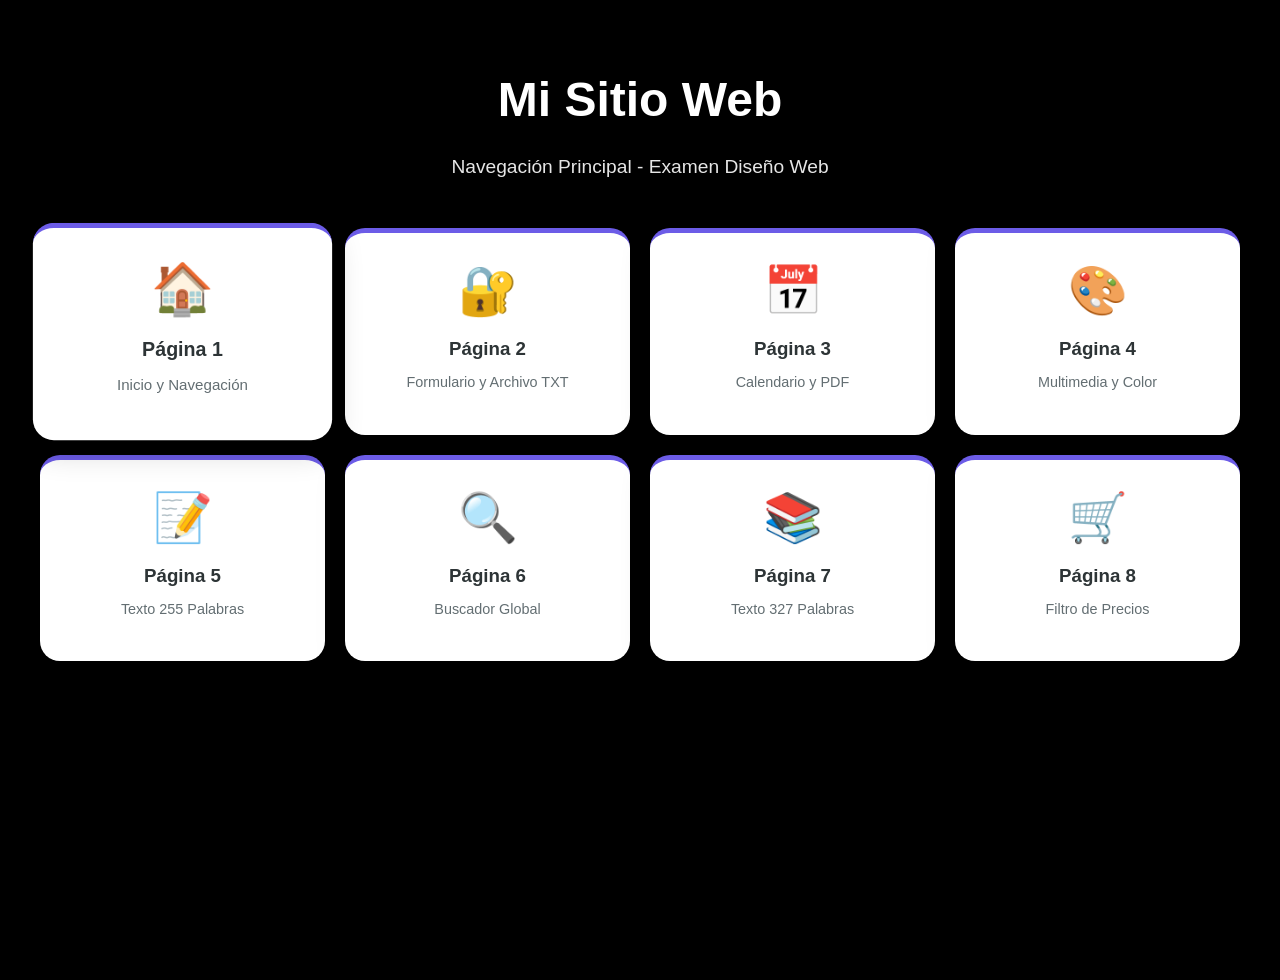
<file: index.html>
<!DOCTYPE html>
<html lang="es">
<head>
    <meta charset="UTF-8">
    <meta name="viewport" content="width=device-width, initial-scale=1.0">
    <title>Página 1 - Inicio</title>
    
    <link rel="stylesheet" href="estilos.css">
</head>
<body class="page1-body">
    <h1 class="page1-h1">Mi Sitio Web</h1>
    <p class="page1-subtitle">Navegación Principal - Examen Diseño Web</p>
    
    <div class="page1-nav-grid">
        <a href="index.html" class="page1-nav-card active">
            <div class="page1-icon">🏠</div>
            <h3>Página 1</h3>
            <p>Inicio y Navegación</p>
        </a>
        
        <a href="pagina2.html" class="page1-nav-card">
            <div class="page1-icon">🔐</div>
            <h3>Página 2</h3>
            <p>Formulario y Archivo TXT</p>
        </a>
        
        <a href="pagina3.html" class="page1-nav-card">
            <div class="page1-icon">📅</div>
            <h3>Página 3</h3>
            <p>Calendario y PDF</p>
        </a>
        
        <a href="pagina4.html" class="page1-nav-card">
            <div class="page1-icon">🎨</div>
            <h3>Página 4</h3>
            <p>Multimedia y Color</p>
        </a>
        
        <a href="pagina5.html" class="page1-nav-card">
            <div class="page1-icon">📝</div>
            <h3>Página 5</h3>
            <p>Texto 255 Palabras</p>
        </a>
        
        <a href="pagina6.html" class="page1-nav-card">
            <div class="page1-icon">🔍</div>
            <h3>Página 6</h3>
            <p>Buscador Global</p>
        </a>
        
        <a href="pagina7.html" class="page1-nav-card">
            <div class="page1-icon">📚</div>
            <h3>Página 7</h3>
            <p>Texto 327 Palabras</p>
        </a>
        
        <a href="pagina8.html" class="page1-nav-card">
            <div class="page1-icon">🛒</div>
            <h3>Página 8</h3>
            <p>Filtro de Precios</p>
        </a>
    </div>
</body>
</html>
</file>
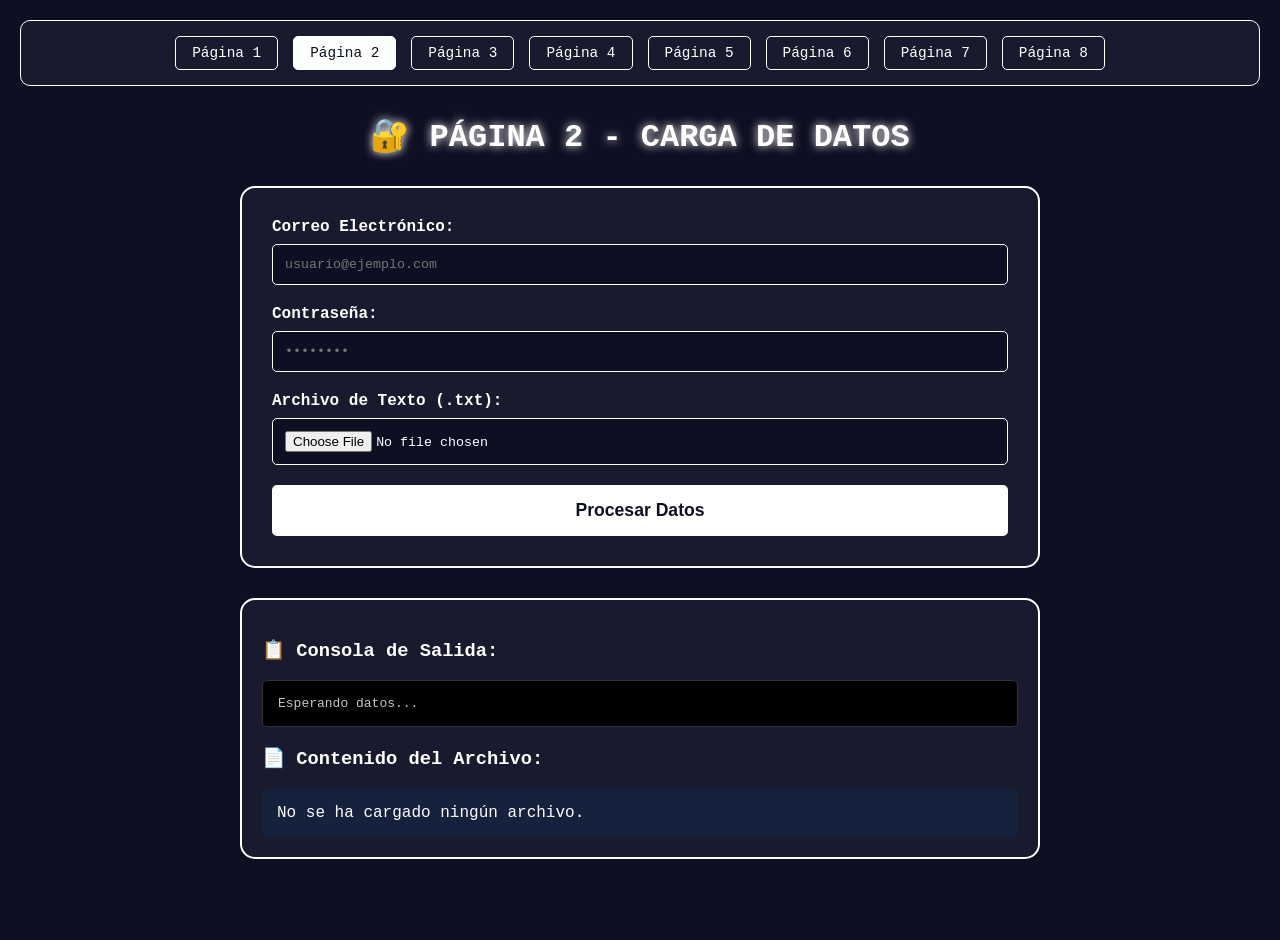
<file: pagina2.html>
<!DOCTYPE html>
<html lang="es">
<head>
    <meta charset="UTF-8">
    <meta name="viewport" content="width=device-width, initial-scale=1.0">
    <title>Página 2 - Formulario y TXT</title>

    <link rel="stylesheet" href="estilos.css">
</head>
<body class="page2-body">
    <nav class="page2-navbar">
        <a href="index.html">Página 1</a>
        <a href="pagina2.html" class="active">Página 2</a>
        <a href="pagina3.html">Página 3</a>
        <a href="pagina4.html">Página 4</a>
        <a href="pagina5.html">Página 5</a>
        <a href="pagina6.html">Página 6</a>
        <a href="pagina7.html">Página 7</a>
        <a href="pagina8.html">Página 8</a>
    </nav>
    
    <div class="page2-container">
        <h1 class="page2-h1">🔐 PÁGINA 2 - CARGA DE DATOS</h1>
        
        <div class="page2-form-section">
            <div class="page2-input-group">
                <label class="page2-label" for="email">Correo Electrónico:</label>
                <input type="email" id="email" class="page2-input" placeholder="usuario@ejemplo.com">
            </div>
            
            <div class="page2-input-group">
                <label class="page2-label" for="password">Contraseña:</label>
                <input type="password" id="password" class="page2-input" placeholder="••••••••">
            </div>
            
            <div class="page2-input-group">
                <label class="page2-label" for="txtFile">Archivo de Texto (.txt):</label>
                <input type="file" id="txtFile" class="page2-input" accept=".txt">
            </div>
            
            <button class="page2-button" onclick="procesarDatos()">Procesar Datos</button>
        </div>
        
        <div class="page2-output-section">
            <h3>📋 Consola de Salida:</h3>
            <div id="consoleOutput" class="page2-console-log">Esperando datos...</div>
            
            <h3 style="margin-top: 20px;">📄 Contenido del Archivo:</h3>
            <div id="fileContent" class="page2-file-content">No se ha cargado ningún archivo.</div>
        </div>
    </div>
    
    <script>
        function logToConsole(message, type = 'info') {
            const consoleDiv = document.getElementById('consoleOutput');
            const timestamp = new Date().toLocaleTimeString();
            const colorClass = type === 'error' ? 'page2-error' : (type === 'success' ? 'page2-success' : '');
            consoleDiv.innerHTML += `<div class="${colorClass}">[${timestamp}] ${message}</div>`;
            consoleDiv.scrollTop = consoleDiv.scrollHeight;
            
            // También log a la consola real del navegador
            console.log(`[${timestamp}] ${message}`);
        }
        
        function procesarDatos() {
            const email = document.getElementById('email').value;
            const password = document.getElementById('password').value;
            const fileInput = document.getElementById('txtFile');
            
            // Limpiar consola anterior
            document.getElementById('consoleOutput').innerHTML = '';
            
            // Validar email
            if (!email) {
                logToConsole('ERROR: Email no proporcionado', 'error');
                return;
            }
            logToConsole(`Email capturado: ${email}`, 'success');
            
            // Validar password
            if (!password) {
                logToConsole('ERROR: Contraseña no proporcionada', 'error');
                return;
            }
            logToConsole(`Contraseña capturada: ${'*'.repeat(password.length)} (longitud: ${password.length})`, 'success');
            
            // Procesar archivo
            if (fileInput.files.length === 0) {
                logToConsole('ERROR: No se seleccionó archivo TXT', 'error');
                return;
            }
            
            const file = fileInput.files[0];
            logToConsole(`Archivo seleccionado: ${file.name} (${(file.size/1024).toFixed(2)} KB)`, 'success');
            
            const reader = new FileReader();
            reader.onload = function(e) {
                const content = e.target.result;
                logToConsole('Archivo leído exitosamente', 'success');
                logToConsole(`Contenido (primeros 100 chars): ${content.substring(0, 100)}...`, 'info');
                
                // Mostrar en la página
                document.getElementById('fileContent').textContent = content;
            };
            
            reader.onerror = function() {
                logToConsole('ERROR al leer el archivo', 'error');
            };
            
            reader.readAsText(file);
        }
    </script>
</body>
</html>
</file>
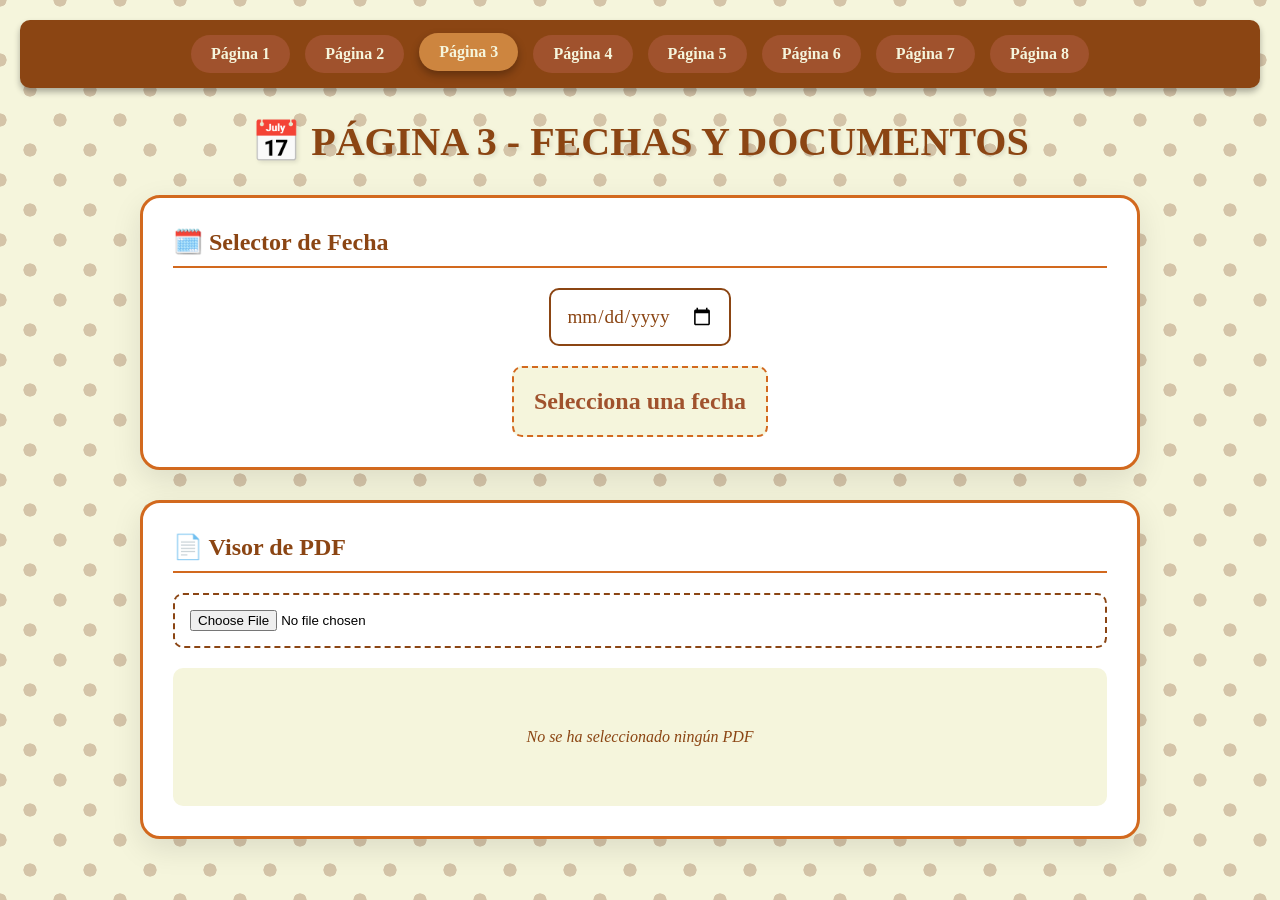
<file: pagina3.html>
<!DOCTYPE html>
<html lang="es">
<head>
    <meta charset="UTF-8">
    <meta name="viewport" content="width=device-width, initial-scale=1.0">
    <title>Página 3 - Calendario y PDF</title>
    <style>
        * {
            margin: 0;
            padding: 0;
            box-sizing: border-box;
        }
        
        body {
            font-family: 'Georgia', serif;
            background: #f5f5dc;
            background-image: 
                radial-gradient(#d4c4a8 15%, transparent 16%),
                radial-gradient(#d4c4a8 15%, transparent 16%);
            background-size: 60px 60px;
            background-position: 0 0, 30px 30px;
            min-height: 100vh;
            padding: 20px;
        }
        
        .navbar {
            background: #8b4513;
            padding: 15px;
            border-radius: 10px;
            margin-bottom: 30px;
            display: flex;
            justify-content: center;
            gap: 15px;
            flex-wrap: wrap;
            box-shadow: 0 4px 6px rgba(0,0,0,0.3);
        }
        
        .navbar a {
            color: #f5f5dc;
            text-decoration: none;
            padding: 10px 20px;
            background: #a0522d;
            border-radius: 25px;
            transition: all 0.3s;
            font-weight: bold;
        }
        
        .navbar a:hover, .navbar a.active {
            background: #cd853f;
            transform: translateY(-2px);
            box-shadow: 0 4px 8px rgba(0,0,0,0.3);
        }
        
        .container {
            max-width: 1000px;
            margin: 0 auto;
        }
        
        h1 {
            text-align: center;
            color: #8b4513;
            font-size: 2.5em;
            margin-bottom: 30px;
            text-shadow: 2px 2px 4px rgba(0,0,0,0.1);
        }
        
        .card {
            background: white;
            border-radius: 20px;
            padding: 30px;
            margin-bottom: 30px;
            box-shadow: 0 10px 30px rgba(0,0,0,0.1);
            border: 3px solid #d2691e;
        }
        
        .card h2 {
            color: #8b4513;
            margin-bottom: 20px;
            border-bottom: 2px solid #d2691e;
            padding-bottom: 10px;
        }
        
        .date-section {
            display: flex;
            flex-direction: column;
            align-items: center;
            gap: 20px;
        }
        
        input[type="date"] {
            padding: 15px;
            font-size: 1.2em;
            border: 2px solid #8b4513;
            border-radius: 10px;
            color: #8b4513;
            font-family: inherit;
        }
        
        .date-display {
            font-size: 1.5em;
            color: #a0522d;
            font-weight: bold;
            padding: 20px;
            background: #f5f5dc;
            border-radius: 10px;
            border: 2px dashed #d2691e;
        }
        
        .pdf-section {
            text-align: center;
        }
        
        input[type="file"] {
            padding: 15px;
            border: 2px dashed #8b4513;
            border-radius: 10px;
            width: 100%;
            margin-bottom: 20px;
        }
        
        .pdf-viewer {
            width: 100%;
            height: 600px;
            border: 3px solid #8b4513;
            border-radius: 10px;
            display: none;
        }
        
        .pdf-viewer.active {
            display: block;
        }
        
        .no-pdf {
            padding: 60px;
            background: #f5f5dc;
            border-radius: 10px;
            color: #8b4513;
            font-style: italic;
        }
        
        .btn {
            background: #8b4513;
            color: white;
            padding: 12px 30px;
            border: none;
            border-radius: 25px;
            cursor: pointer;
            font-size: 1em;
            transition: all 0.3s;
        }
        
        .btn:hover {
            background: #a0522d;
            transform: scale(1.05);
        }
    </style>
</head>
<body>
    <nav class="navbar">
        <a href="index.html">Página 1</a>
        <a href="pagina2.html">Página 2</a>
        <a href="pagina3.html" class="active">Página 3</a>
        <a href="pagina4.html">Página 4</a>
        <a href="pagina5.html">Página 5</a>
        <a href="pagina6.html">Página 6</a>
        <a href="pagina7.html">Página 7</a>
        <a href="pagina8.html">Página 8</a>
    </nav>
    
    <div class="container">
        <h1>📅 PÁGINA 3 - FECHAS Y DOCUMENTOS</h1>
        
        <div class="card">
            <h2>🗓️ Selector de Fecha</h2>
            <div class="date-section">
                <input type="date" id="fechaSelector" onchange="mostrarFecha()">
                <div id="fechaDisplay" class="date-display">Selecciona una fecha</div>
            </div>
        </div>
        
        <div class="card">
            <h2>📄 Visor de PDF</h2>
            <div class="pdf-section">
                <input type="file" id="pdfInput" accept=".pdf" onchange="cargarPDF()">
                <div id="noPdfMsg" class="no-pdf">No se ha seleccionado ningún PDF</div>
                <iframe id="pdfViewer" class="pdf-viewer"></iframe>
            </div>
        </div>
    </div>
    
    <script>
        function mostrarFecha() {
            const fecha = document.getElementById('fechaSelector').value;
            const display = document.getElementById('fechaDisplay');
            
            if (fecha) {
                const fechaObj = new Date(fecha);
                const opciones = { 
                    weekday: 'long', 
                    year: 'numeric', 
                    month: 'long', 
                    day: 'numeric' 
                };
                display.textContent = fechaObj.toLocaleDateString('es-ES', opciones);
                console.log('Fecha seleccionada:', fecha);
            } else {
                display.textContent = 'Selecciona una fecha';
            }
        }
        
        function cargarPDF() {
            const input = document.getElementById('pdfInput');
            const viewer = document.getElementById('pdfViewer');
            const noPdfMsg = document.getElementById('noPdfMsg');
            
            if (input.files && input.files[0]) {
                const file = input.files[0];
                const fileURL = URL.createObjectURL(file);
                
                viewer.src = fileURL;
                viewer.classList.add('active');
                noPdfMsg.style.display = 'none';
                
                console.log('PDF cargado:', file.name);
            } else {
                viewer.classList.remove('active');
                noPdfMsg.style.display = 'block';
            }
        }
    </script>
</body>
</html>
</file>
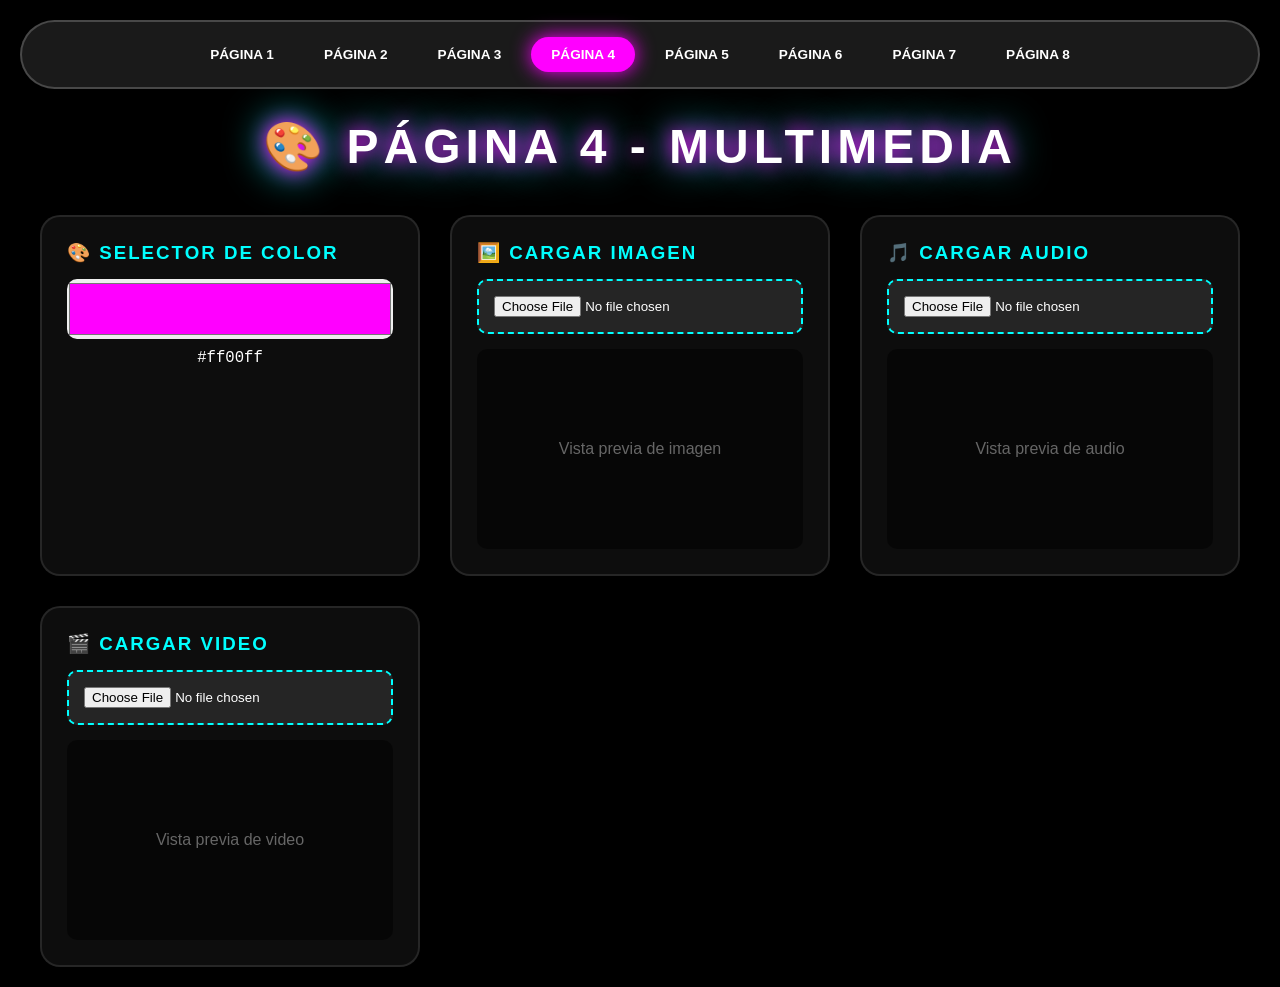
<file: pagina4.html>
<!DOCTYPE html>
<html lang="es">
<head>
    <meta charset="UTF-8">
    <meta name="viewport" content="width=device-width, initial-scale=1.0">
    <title>Página 4 - Multimedia</title>
    <style>
        * {
            margin: 0;
            padding: 0;
            box-sizing: border-box;
        }
        
        body {
            font-family: 'Arial Black', sans-serif;
            background: #000;
            min-height: 100vh;
            padding: 20px;
            transition: background 0.5s ease;
        }
        
        .navbar {
            background: rgba(255,255,255,0.1);
            backdrop-filter: blur(10px);
            padding: 15px;
            border-radius: 50px;
            margin-bottom: 30px;
            display: flex;
            justify-content: center;
            gap: 10px;
            flex-wrap: wrap;
            border: 2px solid rgba(255,255,255,0.2);
        }
        
        .navbar a {
            color: white;
            text-decoration: none;
            padding: 10px 20px;
            border-radius: 25px;
            transition: all 0.3s;
            font-weight: bold;
            text-transform: uppercase;
            font-size: 0.85em;
        }
        
        .navbar a:hover, .navbar a.active {
            background: #ff00ff;
            box-shadow: 0 0 20px #ff00ff;
        }
        
        .container {
            max-width: 1200px;
            margin: 0 auto;
        }
        
        h1 {
            text-align: center;
            color: white;
            font-size: 3em;
            margin-bottom: 40px;
            text-transform: uppercase;
            letter-spacing: 5px;
            text-shadow: 0 0 20px #ff00ff, 0 0 40px #00ffff;
            animation: glow 2s ease-in-out infinite alternate;
        }
        
        @keyframes glow {
            from { text-shadow: 0 0 20px #ff00ff, 0 0 40px #00ffff; }
            to { text-shadow: 0 0 30px #ff00ff, 0 0 60px #00ffff, 0 0 80px #ff00ff; }
        }
        
        .media-grid {
            display: grid;
            grid-template-columns: repeat(auto-fit, minmax(300px, 1fr));
            gap: 30px;
        }
        
        .media-card {
            background: rgba(255,255,255,0.05);
            border: 2px solid rgba(255,255,255,0.1);
            border-radius: 20px;
            padding: 25px;
            backdrop-filter: blur(10px);
        }
        
        .media-card h3 {
            color: #00ffff;
            margin-bottom: 15px;
            text-transform: uppercase;
            letter-spacing: 2px;
        }
        
        input[type="color"] {
            width: 100%;
            height: 60px;
            border: none;
            border-radius: 10px;
            cursor: pointer;
        }
        
        input[type="file"] {
            width: 100%;
            padding: 15px;
            background: rgba(255,255,255,0.1);
            border: 2px dashed #00ffff;
            border-radius: 10px;
            color: white;
            margin-bottom: 15px;
        }
        
        .preview-box {
            width: 100%;
            min-height: 200px;
            background: rgba(0,0,0,0.5);
            border-radius: 10px;
            display: flex;
            align-items: center;
            justify-content: center;
            color: #666;
            overflow: hidden;
        }
        
        .preview-box img, .preview-box video {
            max-width: 100%;
            max-height: 300px;
            border-radius: 10px;
        }
        
        .preview-box audio {
            width: 100%;
        }
        
        .color-info {
            color: white;
            text-align: center;
            margin-top: 10px;
            font-family: monospace;
            font-size: 1.2em;
        }
    </style>
</head>
<body id="body">
    <nav class="navbar">
        <a href="index.html">Página 1</a>
        <a href="pagina2.html">Página 2</a>
        <a href="pagina3.html">Página 3</a>
        <a href="pagina4.html" class="active">Página 4</a>
        <a href="pagina5.html">Página 5</a>
        <a href="pagina6.html">Página 6</a>
        <a href="pagina7.html">Página 7</a>
        <a href="pagina8.html">Página 8</a>
    </nav>
    
    <div class="container">
        <h1>🎨 PÁGINA 4 - MULTIMEDIA</h1>
        
        <div class="media-grid">
            <div class="media-card">
                <h3>🎨 Selector de Color</h3>
                <input type="color" id="colorPicker" value="#ff00ff" onchange="cambiarColor()">
                <div id="colorInfo" class="color-info">#ff00ff</div>
            </div>
            
            <div class="media-card">
                <h3>🖼️ Cargar Imagen</h3>
                <input type="file" id="imgInput" accept="image/*" onchange="cargarImagen()">
                <div id="imgPreview" class="preview-box">Vista previa de imagen</div>
            </div>
            
            <div class="media-card">
                <h3>🎵 Cargar Audio</h3>
                <input type="file" id="audioInput" accept="audio/*" onchange="cargarAudio()">
                <div id="audioPreview" class="preview-box">
                    <span>Vista previa de audio</span>
                </div>
            </div>
            
            <div class="media-card">
                <h3>🎬 Cargar Video</h3>
                <input type="file" id="videoInput" accept="video/*" onchange="cargarVideo()">
                <div id="videoPreview" class="preview-box">Vista previa de video</div>
            </div>
        </div>
    </div>
    
    <script>
        function cambiarColor() {
            const color = document.getElementById('colorPicker').value;
            document.getElementById('body').style.background = `linear-gradient(135deg, ${color}22, ${color}44)`;
            document.getElementById('colorInfo').textContent = color.toUpperCase();
            console.log('Color seleccionado:', color);
        }
        
        function cargarImagen() {
            const input = document.getElementById('imgInput');
            const preview = document.getElementById('imgPreview');
            
            if (input.files && input.files[0]) {
                const reader = new FileReader();
                reader.onload = function(e) {
                    preview.innerHTML = `<img src="${e.target.result}" alt="Imagen cargada">`;
                };
                reader.readAsDataURL(input.files[0]);
            }
        }
        
        function cargarAudio() {
            const input = document.getElementById('audioInput');
            const preview = document.getElementById('audioPreview');
            
            if (input.files && input.files[0]) {
                const url = URL.createObjectURL(input.files[0]);
                preview.innerHTML = `<audio controls src="${url}"></audio>`;
            }
        }
        
        function cargarVideo() {
            const input = document.getElementById('videoInput');
            const preview = document.getElementById('videoPreview');
            
            if (input.files && input.files[0]) {
                const url = URL.createObjectURL(input.files[0]);
                preview.innerHTML = `<video controls src="${url}"></video>`;
            }
        }
    </script>
</body>
</html>
</file>
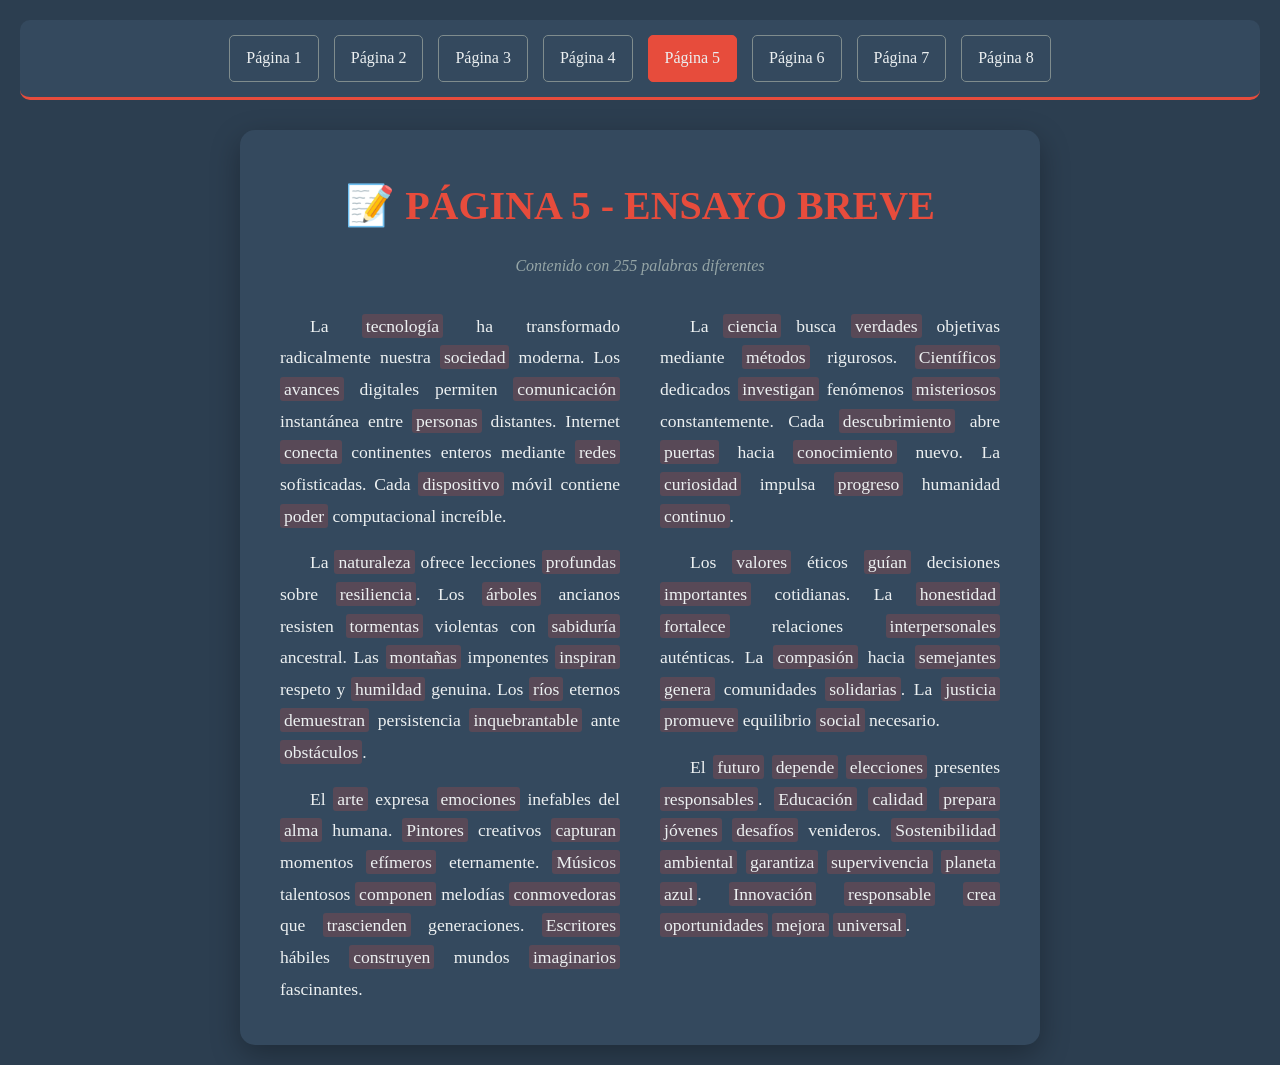
<file: pagina5.html>
<!DOCTYPE html>
<html lang="es">
<head>
    <meta charset="UTF-8">
    <meta name="viewport" content="width=device-width, initial-scale=1.0">
    <title>Página 5 - Texto 255 Palabras</title>
    <style>
        * {
            margin: 0;
            padding: 0;
            box-sizing: border-box;
        }
        
        body {
            font-family: 'Times New Roman', serif;
            background: #2c3e50;
            color: #ecf0f1;
            line-height: 1.8;
            min-height: 100vh;
            padding: 20px;
        }
        
        .navbar {
            background: #34495e;
            padding: 15px;
            border-radius: 10px;
            margin-bottom: 30px;
            display: flex;
            justify-content: center;
            gap: 15px;
            flex-wrap: wrap;
            border-bottom: 3px solid #e74c3c;
        }
        
        .navbar a {
            color: #ecf0f1;
            text-decoration: none;
            padding: 8px 16px;
            border: 1px solid #7f8c8d;
            border-radius: 5px;
            transition: all 0.3s;
        }
        
        .navbar a:hover, .navbar a.active {
            background: #e74c3c;
            border-color: #e74c3c;
        }
        
        .container {
            max-width: 800px;
            margin: 0 auto;
            background: #34495e;
            padding: 40px;
            border-radius: 15px;
            box-shadow: 0 10px 30px rgba(0,0,0,0.3);
        }
        
        h1 {
            color: #e74c3c;
            text-align: center;
            margin-bottom: 10px;
            font-size: 2.5em;
        }
        
        .word-count {
            text-align: center;
            color: #95a5a6;
            margin-bottom: 30px;
            font-style: italic;
        }
        
        .content-text {
            text-align: justify;
            font-size: 1.1em;
            column-count: 2;
            column-gap: 40px;
        }
        
        .content-text p {
            margin-bottom: 15px;
            text-indent: 30px;
        }
        
        .highlight {
            background: rgba(231, 76, 60, 0.2);
            padding: 2px 4px;
            border-radius: 3px;
        }
        
        @media (max-width: 768px) {
            .content-text {
                column-count: 1;
            }
        }
    </style>
</head>
<body>
    <nav class="navbar">
        <a href="index.html">Página 1</a>
        <a href="pagina2.html">Página 2</a>
        <a href="pagina3.html">Página 3</a>
        <a href="pagina4.html">Página 4</a>
        <a href="pagina5.html" class="active">Página 5</a>
        <a href="pagina6.html">Página 6</a>
        <a href="pagina7.html">Página 7</a>
        <a href="pagina8.html">Página 8</a>
    </nav>
    
    <div class="container">
        <h1>📝 PÁGINA 5 - ENSAYO BREVE</h1>
        <p class="word-count">Contenido con 255 palabras diferentes</p>
        
        <div class="content-text" id="texto255">
            <p>La <span class="highlight">tecnología</span> ha transformado radicalmente nuestra <span class="highlight">sociedad</span> moderna. Los <span class="highlight">avances</span> digitales permiten <span class="highlight">comunicación</span> instantánea entre <span class="highlight">personas</span> distantes. Internet <span class="highlight">conecta</span> continentes enteros mediante <span class="highlight">redes</span> sofisticadas. Cada <span class="highlight">dispositivo</span> móvil contiene <span class="highlight">poder</span> computacional increíble.</p>
            
            <p>La <span class="highlight">naturaleza</span> ofrece lecciones <span class="highlight">profundas</span> sobre <span class="highlight">resiliencia</span>. Los <span class="highlight">árboles</span> ancianos resisten <span class="highlight">tormentas</span> violentas con <span class="highlight">sabiduría</span> ancestral. Las <span class="highlight">montañas</span> imponentes <span class="highlight">inspiran</span> respeto y <span class="highlight">humildad</span> genuina. Los <span class="highlight">ríos</span> eternos <span class="highlight">demuestran</span> persistencia <span class="highlight">inquebrantable</span> ante <span class="highlight">obstáculos</span>.</p>
            
            <p>El <span class="highlight">arte</span> expresa <span class="highlight">emociones</span> inefables del <span class="highlight">alma</span> humana. <span class="highlight">Pintores</span> creativos <span class="highlight">capturan</span> momentos <span class="highlight">efímeros</span> eternamente. <span class="highlight">Músicos</span> talentosos <span class="highlight">componen</span> melodías <span class="highlight">conmovedoras</span> que <span class="highlight">trascienden</span> generaciones. <span class="highlight">Escritores</span> hábiles <span class="highlight">construyen</span> mundos <span class="highlight">imaginarios</span> fascinantes.</p>
            
            <p>La <span class="highlight">ciencia</span> busca <span class="highlight">verdades</span> objetivas mediante <span class="highlight">métodos</span> rigurosos. <span class="highlight">Científicos</span> dedicados <span class="highlight">investigan</span> fenómenos <span class="highlight">misteriosos</span> constantemente. Cada <span class="highlight">descubrimiento</span> abre <span class="highlight">puertas</span> hacia <span class="highlight">conocimiento</span> nuevo. La <span class="highlight">curiosidad</span> impulsa <span class="highlight">progreso</span> humanidad <span class="highlight">continuo</span>.</p>
            
            <p>Los <span class="highlight">valores</span> éticos <span class="highlight">guían</span> decisiones <span class="highlight">importantes</span> cotidianas. La <span class="highlight">honestidad</span> <span class="highlight">fortalece</span> relaciones <span class="highlight">interpersonales</span> auténticas. La <span class="highlight">compasión</span> hacia <span class="highlight">semejantes</span> <span class="highlight">genera</span> comunidades <span class="highlight">solidarias</span>. La <span class="highlight">justicia</span> <span class="highlight">promueve</span> equilibrio <span class="highlight">social</span> necesario.</p>
            
            <p>El <span class="highlight">futuro</span> <span class="highlight">depende</span> <span class="highlight">elecciones</span> presentes <span class="highlight">responsables</span>. <span class="highlight">Educación</span> <span class="highlight">calidad</span> <span class="highlight">prepara</span> <span class="highlight">jóvenes</span> <span class="highlight">desafíos</span> venideros. <span class="highlight">Sostenibilidad</span> <span class="highlight">ambiental</span> <span class="highlight">garantiza</span> <span class="highlight">supervivencia</span> <span class="highlight">planeta</span> <span class="highlight">azul</span>. <span class="highlight">Innovación</span> <span class="highlight">responsable</span> <span class="highlight">crea</span> <span class="highlight">oportunidades</span> <span class="highlight">mejora</span> <span class="highlight">universal</span>.</p>
        </div>
    </div>
    
    <script>
        // Verificación de palabras únicas
        const texto = document.getElementById('texto255').innerText;
        const palabras = texto.toLowerCase().match(/\b[a-záéíóúñ]+\b/g);
        const unicas = [...new Set(palabras)];
        console.log(`Total palabras: ${palabras.length}`);
        console.log(`Palabras diferentes: ${unicas.length}`);
        console.log('Primeras 20 palabras únicas:', unicas.slice(0, 20));
    </script>
</body>
</html>
</file>
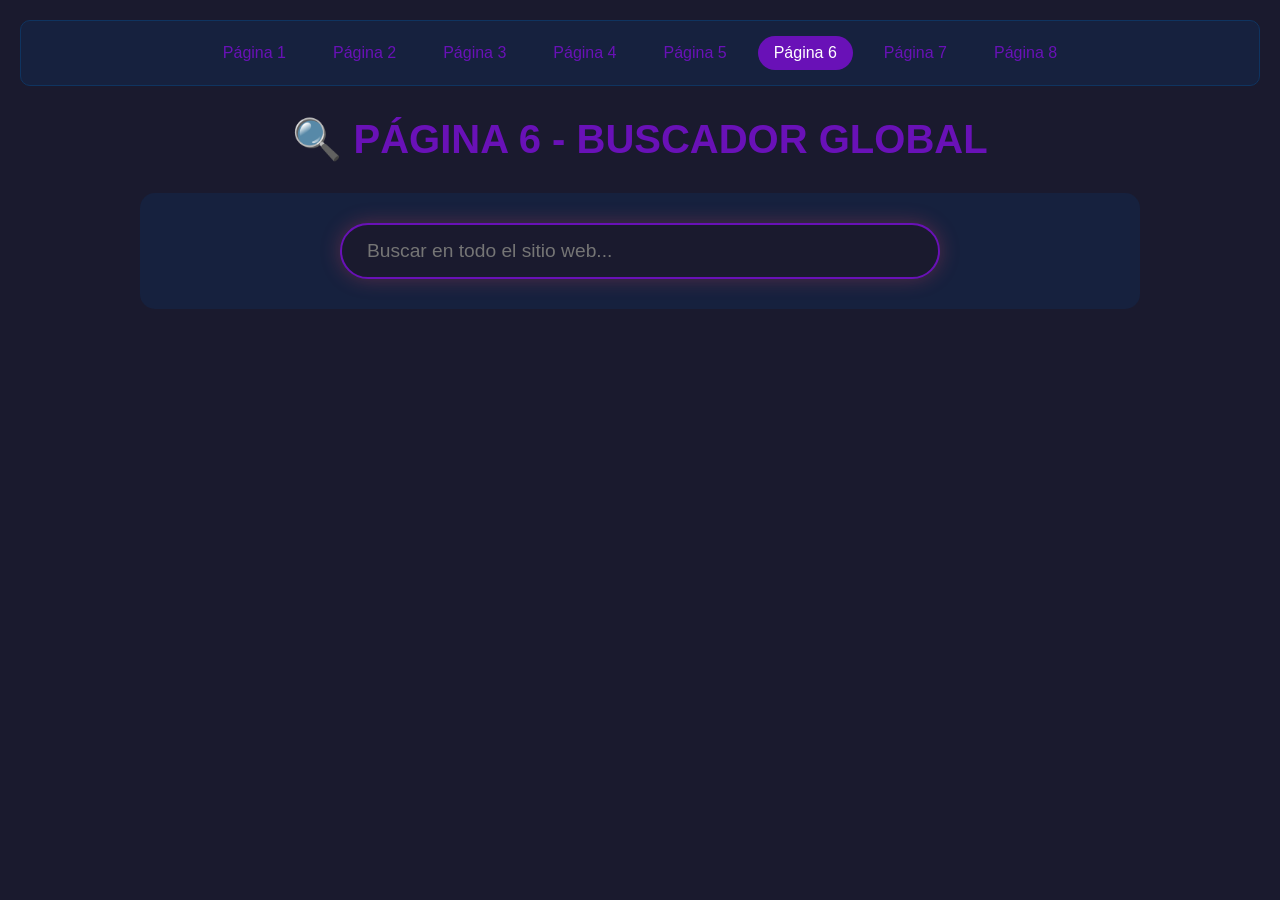
<file: pagina6.html>
<!DOCTYPE html>
<html lang="es">
<head>
    <meta charset="UTF-8">
    <meta name="viewport" content="width=device-width, initial-scale=1.0">
    <title>Página 6 - Buscador Global</title>
    <style>
        * {
            margin: 0;
            padding: 0;
            box-sizing: border-box;
        }
        
        body {
            font-family: 'Roboto', sans-serif;
            background: #1a1a2e;
            color: #eee;
            min-height: 100vh;
            padding: 20px;
        }
        
        .navbar {
            background: #16213e;
            padding: 15px;
            border-radius: 10px;
            margin-bottom: 30px;
            display: flex;
            justify-content: center;
            gap: 15px;
            flex-wrap: wrap;
            border: 1px solid #0f3460;
        }
        
        .navbar a {
            color: #6911b7;
            text-decoration: none;
            padding: 8px 16px;
            border-radius: 20px;
            transition: all 0.3s;
            font-weight: 500;
        }
        
        /* ERROR 1 CORREGIDO: faltaba ; después de #6911b7 */
        .navbar a:hover, .navbar a.active {
            background: #6911b7;
            color: white;
        }
        
        .container {
            max-width: 1000px;
            margin: 0 auto;
        }
        
        h1 {
            text-align: center;
            color: #6911b7;
            margin-bottom: 30px;
            font-size: 2.5em;
        }
        
        .search-box {
            background: #16213e;
            padding: 30px;
            border-radius: 15px;
            margin-bottom: 30px;
            text-align: center;
        }
        
        .search-input {
            width: 100%;
            max-width: 600px;
            padding: 15px 25px;
            font-size: 1.2em;
            border: 2px solid #0f3460;
            border-radius: 50px;
            background: #1a1a2e;
            color: white;
            outline: none;
            transition: all 0.3s;
        }
        
        .search-input:focus {
            border-color: #6911b7;
            box-shadow: 0 0 20px rgba(233, 69, 96, 0.3);
        }
        
        .results-container {
            display: grid;
            gap: 20px;
        }
        
        .result-card {
            background: #16213e;
            padding: 20px;
            border-radius: 10px;
            border-left: 4px solid #6911b7;
            display: none;
        }
        
        .result-card.visible {
            display: block;
            animation: fadeIn 0.3s ease;
        }
        
        @keyframes fadeIn {
            from { opacity: 0; transform: translateY(-10px); }
            to { opacity: 1; transform: translateY(0); }
        }
        
        .result-card h3 {
            color: #6911b7;
            margin-bottom: 10px;
        }
        
        .result-card a {
            color: #533483;
            text-decoration: none;
            font-weight: bold;
        }
        
        .result-card a:hover {
            text-decoration: underline;
        }
        
        /* ERROR 2 CORREGIDO: faltaba ; después de #6911b7 */
        .highlight {
            background: #6911b7;
            color: white;
            padding: 2px 4px;
            border-radius: 3px;
        }
        
        .stats {
            text-align: center;
            color: #888;
            margin-top: 20px;
        }
        
        .no-results {
            text-align: center;
            padding: 40px;
            color: #666;
            display: none;
        }
    </style>
</head>
<body>
    <nav class="navbar">
        <a href="index.html">Página 1</a>
        <a href="pagina2.html">Página 2</a>
        <a href="pagina3.html">Página 3</a>
        <a href="pagina4.html">Página 4</a>
        <a href="pagina5.html">Página 5</a>
        <a href="pagina6.html" class="active">Página 6</a>
        <a href="pagina7.html">Página 7</a>
        <a href="pagina8.html">Página 8</a>
    </nav>
    
    <div class="container">
        <h1>🔍 PÁGINA 6 - BUSCADOR GLOBAL</h1>
        
        <div class="search-box">
            <input type="text" 
                   class="search-input" 
                   id="searchInput" 
                   placeholder="Buscar en todo el sitio web..." 
                   onkeyup="buscarGlobal()">
        </div>
        
        <div class="results-container" id="results">
            <!-- Los resultados se generan dinámicamente -->
        </div>
        
        <div class="no-results" id="noResults">
            No se encontraron resultados para tu búsqueda.
        </div>
        
        <div class="stats" id="stats"></div>
    </div>
    
    <script>
        // Base de datos de contenido de todas las páginas
        const siteContent = [
            {
                page: "Página 1 - Inicio",
                url: "index.html",
                content: "sitio web navegación principal examen desarrollo web inicio paginas formulario archivo txt calendario pdf multimedia color imagen audio video texto palabras buscador filtro precios articulos"
            },
            {
                page: "Página 2 - Formulario",
                url: "pagina2.html",
                content: "formulario email correo electronico password contraseña archivo texto txt consola carga datos procesar entrada input seguridad login autenticacion"
            },
            {
                page: "Página 3 - Calendario y PDF",
                url: "pagina3.html",
                content: "calendario fecha selector date input pdf documento visor archivo cargar visualizacion navegador vista previa documentos fechas calendario"
            },
            {
                page: "Página 4 - Multimedia",
                url: "pagina4.html",
                content: "multimedia color picker selector imagen foto picture audio musica sonido video mp4 mp3 avi visualizacion carga archivos media reproductor"
            },
            {
                page: "Página 5 - Texto 255",
                url: "pagina5.html",
                content: "tecnologia sociedad avances digitales comunicacion personas internet redes dispositivo poder computacional naturaleza lecciones profundas resiliencia arboles tormentas sabiduria ancestral montañas inspiran respeto humildad rios demuestran persistencia inquebrantable obstaculos arte expresa emociones alma pintores capturan momentos efimeros musicos componen melodias conmovedoras escritores construyen mundos imaginarios ciencia busca verdades metodos rigurosos cientificos investigan fenomenos descubrimiento puertas conocimiento curiosidad impulsa progreso valores eticos guian honestidad fortalece relaciones compasion semejantes genera comunidades justicia promueve equilibrio futuro depende elecciones educacion prepara jovenes desafios sostenibilidad garantiza supervivencia planeta innovacion oportunidades mejora"
            },
            {
                page: "Página 6 - Buscador",
                url: "pagina6.html",
                content: "buscador global search busqueda texto encontrar ubicar navegacion sitio web resultados finder localizar query buscar"
            },
            {
                page: "Página 7 - Texto 327",
                url: "pagina7.html",
                content: "historia civilizaciones antiguas egipcios construyeron piramides majestuas griegos desarrollaron filosofia democracia romanos establecieron leyes imperiales edad media castillos caballeros renacimiento arte florecio ilustracion razon encendio luces revolucion industrial maquinas cambiaron mundo moderna tecnologia acelera transformaciones futuro promete desafios oportunidades crecimiento personal desarrollo individual autoconocimiento disciplina constancia esfuerzo dedicacion metas objetivos logros exito fracaso aprendizaje experiencia sabiduria madurez equilibrio emocional inteligencia adaptabilidad creatividad innovacion liderazgo trabajo equipo colaboracion comunicacion asertiva empatia comprension tolerancia respeto diversidad inclusion igualdad libertad justicia paz seguridad prosperidad bienestar calidad vida salud nutricion ejercicio descanso meditacion mindfulness gratitud positividad optimismo esperanza confianza autoestima autenticidad honestidad integridad responsabilidad compromiso perseverancia resiliencia valentia coraje determinacion pasion entusiasmo motivacion inspiracion transformacion evolucion cambio progreso"
            },
            {
                page: "Página 8 - Filtro Precios",
                url: "pagina8.html",
                content: "filtro precios rango articulos productos compras tienda catalogo lista items electronica ropa hogar deportes juguetes libros musica peliculas software hardware computadoras celulares tablets audifonos camaras consolas videojuegos muebles decoracion cocina herramientas jardin mascotas belleza salud fitness alimentos bebidas ofertas descuentos carrito compra"
            }
        ];
        
        function buscarGlobal() {
            const query = document.getElementById('searchInput').value.toLowerCase().trim();
            const resultsContainer = document.getElementById('results');
            const noResults = document.getElementById('noResults');
            const stats = document.getElementById('stats');
            
            resultsContainer.innerHTML = '';
            
            if (query.length < 2) {
                noResults.style.display = 'none';
                stats.textContent = '';
                return;
            }
            
            let resultadosEncontrados = 0;
            
            siteContent.forEach(item => {
                if (item.content.includes(query)) {
                    resultadosEncontrados++;
                    const card = document.createElement('div');
                    card.className = 'result-card visible';
                    
                    // Resaltar coincidencias
                    const regex = new RegExp(`(${query})`, 'gi');
                    const highlightedContent = item.content.replace(regex, '<span class="highlight">$1</span>');
                    
                    card.innerHTML = `
                        <h3>📄 ${item.page}</h3>
                        <p>${highlightedContent.substring(0, 200)}...</p>
                        <a href="${item.url}">Ir a ${item.page} →</a>
                    `;
                    
                    resultsContainer.appendChild(card);
                }
            });
            
            if (resultadosEncontrados === 0) {
                noResults.style.display = 'block';
                stats.textContent = '';
            } else {
                noResults.style.display = 'none';
                stats.textContent = `Se encontraron ${resultadosEncontrados} resultado(s)`;
            }
        }
        
        // Inicializar
        window.onload = function() {
            document.getElementById('searchInput').focus();
        };
    </script>
</body>
</html>
</file>
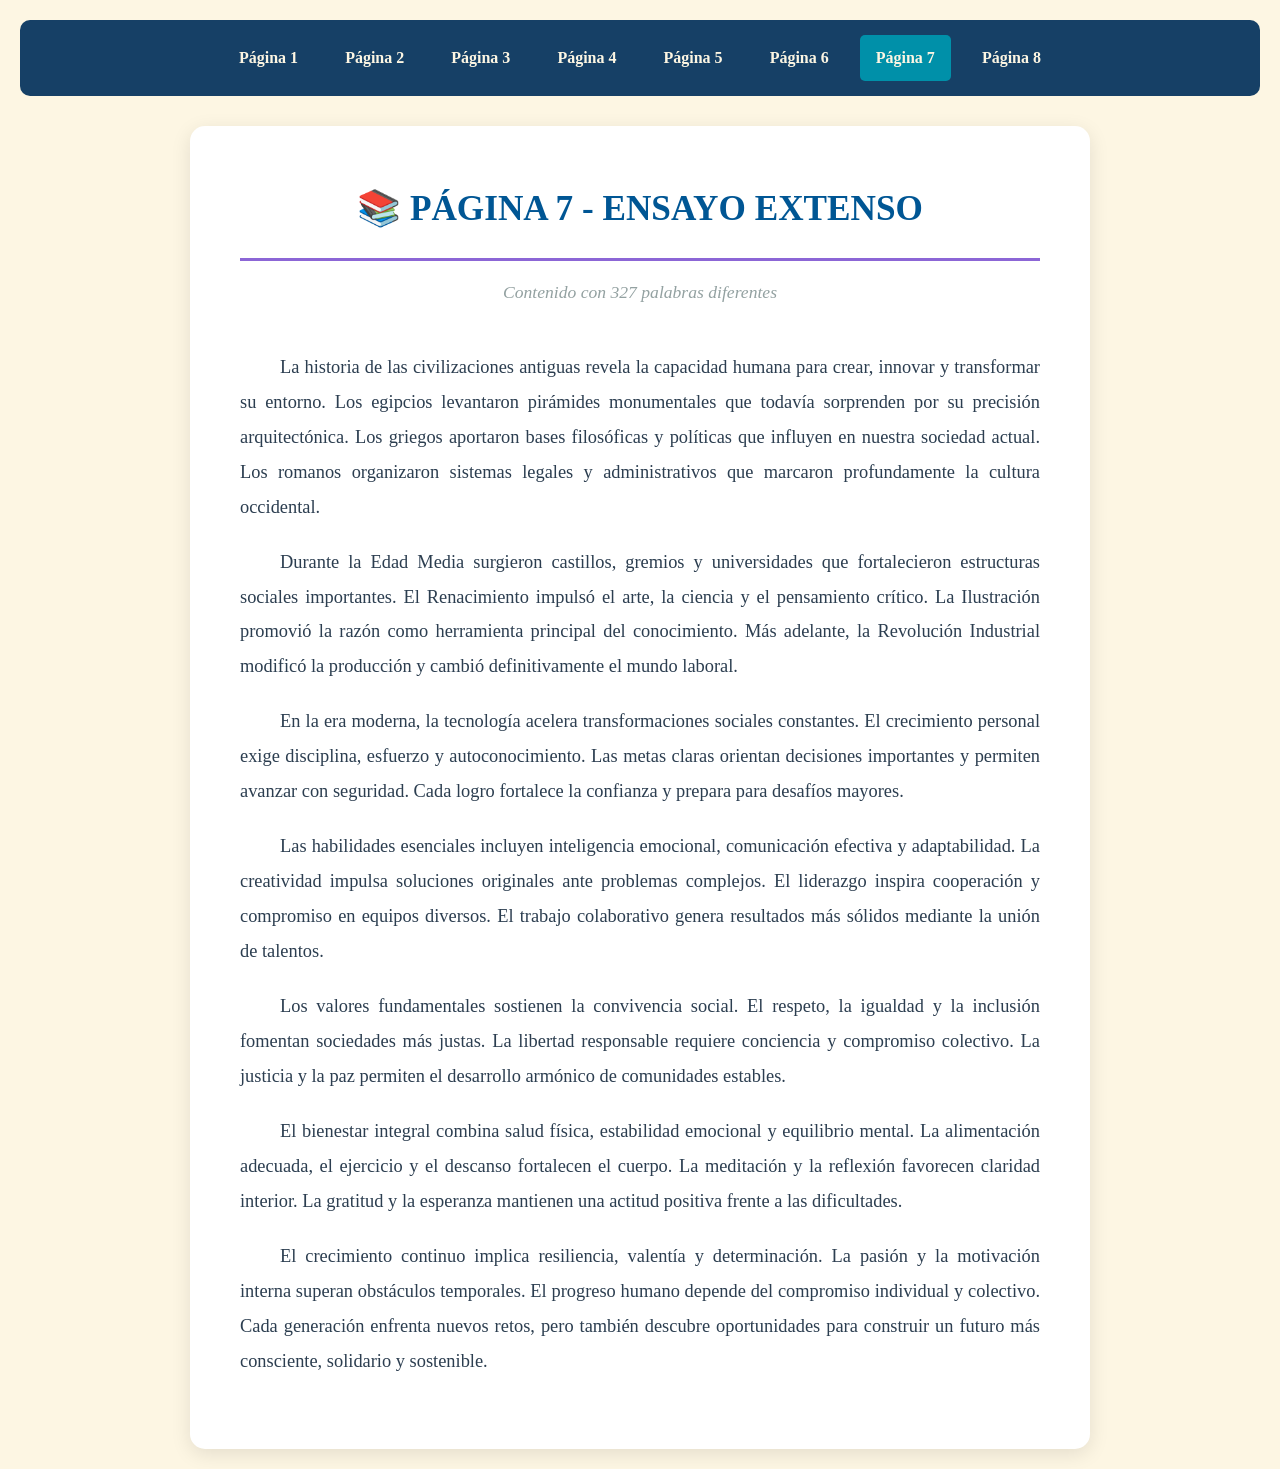
<file: pagina7.html>
<!DOCTYPE html>
<html lang="es">
<head>
    <meta charset="UTF-8">
    <meta name="viewport" content="width=device-width, initial-scale=1.0">
    <title>Página 7 - Texto 327 Palabras</title>
    <style>
        * {
            margin: 0;
            padding: 0;
            box-sizing: border-box;
        }
        
        body {
            font-family: 'Palatino Linotype', 'Book Antiqua', serif;
            background: #fdf6e3;
            color: #2c3e50;
            line-height: 1.9;
            min-height: 100vh;
            padding: 20px;
        }
        
        .navbar {
            background: #164066;
            padding: 15px;
            border-radius: 10px;
            margin-bottom: 30px;
            display: flex;
            justify-content: center;
            gap: 15px;
            flex-wrap: wrap;
        }
        
        .navbar a {
            color: #fdf6e3;
            text-decoration: none;
            padding: 8px 16px;
            border-radius: 5px;
            transition: all 0.3s;
            font-weight: 600;
        }
        
        .navbar a:hover, .navbar a.active {
            background: #0090a9;
        }
        
        .container {
            max-width: 900px;
            margin: 0 auto;
            background: white;
            padding: 50px;
            border-radius: 15px;
            box-shadow: 0 5px 20px rgba(0,0,0,0.1);
        }
        
        h1 {
            color: #005694;
            text-align: center;
            margin-bottom: 15px;
            font-size: 2.2em;
            border-bottom: 3px solid #8c66d6;
            padding-bottom: 15px;
        }
        
        .word-count {
            text-align: center;
            color: #93a1a1;
            margin-bottom: 40px;
            font-style: italic;
            font-size: 1.1em;
        }
        
        .content-text {
            text-align: justify;
            font-size: 1.15em;
        }
        
        .content-text p {
            margin-bottom: 20px;
            text-indent: 40px;
        }
        
        .section-title {
            color: #752706;
            font-weight: bold;
            margin-top: 30px;
            margin-bottom: 15px;
            font-size: 1.3em;
        }
        
        .first-letter {
            float: left;
            font-size: 3.5em;
            line-height: 0.8;
            margin-right: 8px;
            color: #5a1b00;
            font-weight: bold;
        }
    </style>
</head>
<body>
    <nav class="navbar">
        <a href="index.html">Página 1</a>
        <a href="pagina2.html">Página 2</a>
        <a href="pagina3.html">Página 3</a>
        <a href="pagina4.html">Página 4</a>
        <a href="pagina5.html">Página 5</a>
        <a href="pagina6.html">Página 6</a>
        <a href="pagina7.html" class="active">Página 7</a>
        <a href="pagina8.html">Página 8</a>
    </nav>
    
    <div class="container">
        <h1>📚 PÁGINA 7 - ENSAYO EXTENSO</h1>
        <p class="word-count">Contenido con 327 palabras diferentes</p>
        
        <div class="content-text">

<p>La historia de las civilizaciones antiguas revela la capacidad humana para crear, innovar y transformar su entorno. Los egipcios levantaron pirámides monumentales que todavía sorprenden por su precisión arquitectónica. Los griegos aportaron bases filosóficas y políticas que influyen en nuestra sociedad actual. Los romanos organizaron sistemas legales y administrativos que marcaron profundamente la cultura occidental.</p>

<p>Durante la Edad Media surgieron castillos, gremios y universidades que fortalecieron estructuras sociales importantes. El Renacimiento impulsó el arte, la ciencia y el pensamiento crítico. La Ilustración promovió la razón como herramienta principal del conocimiento. Más adelante, la Revolución Industrial modificó la producción y cambió definitivamente el mundo laboral.</p>

<p>En la era moderna, la tecnología acelera transformaciones sociales constantes. El crecimiento personal exige disciplina, esfuerzo y autoconocimiento. Las metas claras orientan decisiones importantes y permiten avanzar con seguridad. Cada logro fortalece la confianza y prepara para desafíos mayores.</p>

<p>Las habilidades esenciales incluyen inteligencia emocional, comunicación efectiva y adaptabilidad. La creatividad impulsa soluciones originales ante problemas complejos. El liderazgo inspira cooperación y compromiso en equipos diversos. El trabajo colaborativo genera resultados más sólidos mediante la unión de talentos.</p>

<p>Los valores fundamentales sostienen la convivencia social. El respeto, la igualdad y la inclusión fomentan sociedades más justas. La libertad responsable requiere conciencia y compromiso colectivo. La justicia y la paz permiten el desarrollo armónico de comunidades estables.</p>

<p>El bienestar integral combina salud física, estabilidad emocional y equilibrio mental. La alimentación adecuada, el ejercicio y el descanso fortalecen el cuerpo. La meditación y la reflexión favorecen claridad interior. La gratitud y la esperanza mantienen una actitud positiva frente a las dificultades.</p>

<p>El crecimiento continuo implica resiliencia, valentía y determinación. La pasión y la motivación interna superan obstáculos temporales. El progreso humano depende del compromiso individual y colectivo. Cada generación enfrenta nuevos retos, pero también descubre oportunidades para construir un futuro más consciente, solidario y sostenible.</p>

</div>
</file>
<file: estilos.css>
/* ============================================
   ESTILOS GENERALES - EXAMEN Diseño WEB
   ============================================ */

.page1-body {
    font-family: 'Segoe UI', Tahoma, Geneva, Verdana, sans-serif;
    background: linear-gradient(135deg, #000000 0%, #000000 100%);
    min-height: 100vh;
    display: flex;
    flex-direction: column;
    align-items: center;
    padding: 40px 20px;
    margin: 0;
}

.page1-h1 {
    color: white;
    font-size: 3em;
    margin-bottom: 10px;
    text-shadow: 2px 2px 4px rgba(0,0,0,0.3);
}

.page1-subtitle {
    color: rgba(255,255,255,0.9);
    margin-bottom: 50px;
    font-size: 1.2em;
}

.page1-nav-grid {
    display: grid;
    grid-template-columns: repeat(auto-fit, minmax(250px, 1fr));
    gap: 20px;
    max-width: 1200px;
    width: 100%;
}

.page1-nav-card {
    background: white;
    border-radius: 20px;
    padding: 30px;
    text-align: center;
    box-shadow: 0 10px 30px rgba(0,0,0,0.2);
    transition: all 0.3s ease;
    cursor: pointer;
    text-decoration: none;
    color: #333;
    display: block;
    border-top: 5px solid #6c5ce7;
}

.page1-nav-card:hover {
    transform: translateY(-10px) scale(1.02);
    box-shadow: 0 20px 40px rgba(0,0,0,0.3);
}

.page1-nav-card.active {
    background: #ffffff;
    transform: scale(1.05);
}

.page1-icon {
    font-size: 3em;
    margin-bottom: 15px;
}

.page1-nav-card h3 {
    color: #2d3436;
    margin-bottom: 10px;
}

.page1-nav-card p {
    color: #636e72;
    font-size: 0.9em;
}

/* PÁGINA 2 - Formulario y TXT (Tema Hacker) */
.page2-body {
    font-family: 'Courier New', monospace;
    background: #0f0f23;
    color: #ffffff;
    min-height: 100vh;
    padding: 20px;
    margin: 0;
}

.page2-navbar {
    background: #1a1a2e;
    padding: 15px;
    border-radius: 10px;
    margin-bottom: 30px;
    display: flex;
    justify-content: center;
    gap: 15px;
    flex-wrap: wrap;
    border: 1px solid #ffffff;
}

.page2-navbar a {
    color: #ffffff;
    text-decoration: none;
    padding: 8px 16px;
    border: 1px solid #ffffff;
    border-radius: 5px;
    transition: all 0.3s;
    font-size: 0.9em;
}

.page2-navbar a:hover, .page2-navbar a.active {
    background: #fdfffd;
    color: #0f0f23;
}

.page2-container {
    max-width: 800px;
    margin: 0 auto;
}

.page2-h1 {
    text-align: center;
    margin-bottom: 30px;
    text-shadow: 0 0 10px #ffffff;
}

.page2-form-section {
    background: #1a1a2e;
    padding: 30px;
    border-radius: 15px;
    border: 2px solid #ffffff;
    margin-bottom: 30px;
}

.page2-input-group {
    margin-bottom: 20px;
}

.page2-label {
    display: block;
    margin-bottom: 8px;
    font-weight: bold;
}

.page2-input {
    width: 100%;
    padding: 12px;
    background: #0f0f23;
    border: 1px solid #ffffff;
    color: #ffffff;
    border-radius: 5px;
    font-family: inherit;
    box-sizing: border-box;
}

.page2-button {
    width: 100%;
    padding: 15px;
    background: #ffffff;
    color: #0f0f23;
    border: none;
    border-radius: 5px;
    font-size: 1.1em;
    font-weight: bold;
    cursor: pointer;
    transition: all 0.3s;
}

.page2-button:hover {
    background: #c7c7c7;
    box-shadow: 0 0 20px #ffffff;
}

.page2-output-section {
    background: #1a1a2e;
    padding: 20px;
    border-radius: 15px;
    border: 2px solid #ffffff;
    margin-top: 20px;
}

.page2-console-log {
    background: #000;
    color: rgb(197, 197, 197);
    padding: 15px;
    border-radius: 5px;
    font-family: monospace;
    margin-top: 10px;
    max-height: 200px;
    overflow-y: auto;
    border: 1px solid #333;
}

.page2-file-content {
    background: #16213e;
    padding: 15px;
    border-radius: 5px;
    margin-top: 10px;
    white-space: pre-wrap;
    word-wrap: break-word;
    max-height: 300px;
    overflow-y: auto;
}

.page2-success {
    color: #ffffff;
}

.page2-error {
    color: #ff0000;
}

/* PÁGINA 3 - Calendario y PDF (Tema Vintage) */
.page3-body {
    font-family: 'Georgia', serif;
    background: #f5f5dc;
    background-image: 
        radial-gradient(#d4c4a8 15%, transparent 16%),
        radial-gradient(#d4c4a8 15%, transparent 16%);
    background-size: 60px 60px;
    background-position: 0 0, 30px 30px;
    min-height: 100vh;
    padding: 20px;
    margin: 0;
}

.page3-navbar {
    background: #8b4513;
    padding: 15px;
    border-radius: 10px;
    margin-bottom: 30px;
    display: flex;
    justify-content: center;
    gap: 15px;
    flex-wrap: wrap;
    box-shadow: 0 4px 6px rgba(0,0,0,0.3);
}

.page3-navbar a {
    color: #f5f5dc;
    text-decoration: none;
    padding: 10px 20px;
    background: #a0522d;
    border-radius: 25px;
    transition: all 0.3s;
    font-weight: bold;
}

.page3-navbar a:hover, .page3-navbar a.active {
    background: #cd853f;
    transform: translateY(-2px);
    box-shadow: 0 4px 8px rgba(0,0,0,0.3);
}

.page3-container {
    max-width: 1000px;
    margin: 0 auto;
}

.page3-h1 {
    text-align: center;
    color: #8b4513;
    font-size: 2.5em;
    margin-bottom: 30px;
    text-shadow: 2px 2px 4px rgba(0,0,0,0.1);
}

.page3-card {
    background: white;
    border-radius: 20px;
    padding: 30px;
    margin-bottom: 30px;
    box-shadow: 0 10px 30px rgba(0,0,0,0.1);
    border: 3px solid #d2691e;
}

.page3-card h2 {
    color: #8b4513;
    margin-bottom: 20px;
    border-bottom: 2px solid #d2691e;
    padding-bottom: 10px;
}

.page3-date-section {
    display: flex;
    flex-direction: column;
    align-items: center;
    gap: 20px;
}

.page3-date-input {
    padding: 15px;
    font-size: 1.2em;
    border: 2px solid #8b4513;
    border-radius: 10px;
    color: #8b4513;
    font-family: inherit;
}

.page3-date-display {
    font-size: 1.5em;
    color: #a0522d;
    font-weight: bold;
    padding: 20px;
    background: #f5f5dc;
    border-radius: 10px;
    border: 2px dashed #d2691e;
}

.page3-pdf-section {
    text-align: center;
}

.page3-file-input {
    padding: 15px;
    border: 2px dashed #8b4513;
    border-radius: 10px;
    width: 100%;
    margin-bottom: 20px;
    box-sizing: border-box;
}

.page3-pdf-viewer {
    width: 100%;
    height: 600px;
    border: 3px solid #8b4513;
    border-radius: 10px;
    display: none;
}

.page3-pdf-viewer.active {
    display: block;
}

.page3-no-pdf {
    padding: 60px;
    background: #f5f5dc;
    border-radius: 10px;
    color: #8b4513;
    font-style: italic;
}

.page3-btn {
    background: #8b4513;
    color: white;
    padding: 12px 30px;
    border: none;
    border-radius: 25px;
    cursor: pointer;
    font-size: 1em;
    transition: all 0.3s;
}

.page3-btn:hover {
    background: #a0522d;
    transform: scale(1.05);
}

/* PÁGINA 4 - Multimedia (Tema Neón/Cyberpunk) */
.page4-body {
    font-family: 'Arial Black', sans-serif;
    background: #000;
    min-height: 100vh;
    padding: 20px;
    transition: background 0.5s ease;
    margin: 0;
}

.page4-navbar {
    background: rgba(255,255,255,0.1);
    backdrop-filter: blur(10px);
    padding: 15px;
    border-radius: 50px;
    margin-bottom: 30px;
    display: flex;
    justify-content: center;
    gap: 10px;
    flex-wrap: wrap;
    border: 2px solid rgba(255,255,255,0.2);
}

.page4-navbar a {
    color: white;
    text-decoration: none;
    padding: 10px 20px;
    border-radius: 25px;
    transition: all 0.3s;
    font-weight: bold;
    text-transform: uppercase;
    font-size: 0.85em;
}

.page4-navbar a:hover, .page4-navbar a.active {
    background: #ff00ff;
    box-shadow: 0 0 20px #ff00ff;
}

.page4-container {
    max-width: 1200px;
    margin: 0 auto;
}

.page4-h1 {
    text-align: center;
    color: white;
    font-size: 3em;
    margin-bottom: 40px;
    text-transform: uppercase;
    letter-spacing: 5px;
    text-shadow: 0 0 20px #ff00ff, 0 0 40px #00ffff;
    animation: glow 2s ease-in-out infinite alternate;
}

@keyframes glow {
    from { text-shadow: 0 0 20px #ff00ff, 0 0 40px #00ffff; }
    to { text-shadow: 0 0 30px #ff00ff, 0 0 60px #00ffff, 0 0 80px #ff00ff; }
}

.page4-media-grid {
    display: grid;
    grid-template-columns: repeat(auto-fit, minmax(300px, 1fr));
    gap: 30px;
}

.page4-media-card {
    background: rgba(255,255,255,0.05);
    border: 2px solid rgba(255,255,255,0.1);
    border-radius: 20px;
    padding: 25px;
    backdrop-filter: blur(10px);
}

.page4-media-card h3 {
    color: #00ffff;
    margin-bottom: 15px;
    text-transform: uppercase;
    letter-spacing: 2px;
}

.page4-color-input {
    width: 100%;
    height: 60px;
    border: none;
    border-radius: 10px;
    cursor: pointer;
}

.page4-file-input {
    width: 100%;
    padding: 15px;
    background: rgba(255,255,255,0.1);
    border: 2px dashed #00ffff;
    border-radius: 10px;
    color: white;
    margin-bottom: 15px;
    box-sizing: border-box;
}

.page4-preview-box {
    width: 100%;
    min-height: 200px;
    background: rgba(0,0,0,0.5);
    border-radius: 10px;
    display: flex;
    align-items: center;
    justify-content: center;
    color: #666;
    overflow: hidden;
}

.page4-preview-box img, .page4-preview-box video {
    max-width: 100%;
    max-height: 300px;
    border-radius: 10px;
    display: block;
}

.page4-preview-box audio {
    width: 100%;
}

.page4-color-info {
    color: white;
    text-align: center;
    margin-top: 10px;
    font-family: monospace;
    font-size: 1.2em;
}

/* PÁGINA 5 - Texto 255 palabras (Tema Académico) */
.page5-body {
    font-family: 'Times New Roman', serif;
    background: #2c3e50;
    color: #ecf0f1;
    line-height: 1.8;
    min-height: 100vh;
    padding: 20px;
    margin: 0;
}

.page5-navbar {
    background: #34495e;
    padding: 15px;
    border-radius: 10px;
    margin-bottom: 30px;
    display: flex;
    justify-content: center;
    gap: 15px;
    flex-wrap: wrap;
    border-bottom: 3px solid #e74c3c;
}

.page5-navbar a {
    color: #ecf0f1;
    text-decoration: none;
    padding: 8px 16px;
    border: 1px solid #7f8c8d;
    border-radius: 5px;
    transition: all 0.3s;
}

.page5-navbar a:hover, .page5-navbar a.active {
    background: #e74c3c;
    border-color: #e74c3c;
}

.page5-container {
    max-width: 800px;
    margin: 0 auto;
    background: #34495e;
    padding: 40px;
    border-radius: 15px;
    box-shadow: 0 10px 30px rgba(0,0,0,0.3);
}

.page5-h1 {
    color: #e74c3c;
    text-align: center;
    margin-bottom: 10px;
    font-size: 2.5em;
}

.page5-word-count {
    text-align: center;
    color: #95a5a6;
    margin-bottom: 30px;
    font-style: italic;
}

.page5-content-text {
    text-align: justify;
    font-size: 1.1em;
    column-count: 2;
    column-gap: 40px;
}

.page5-content-text p {
    margin-bottom: 15px;
    text-indent: 30px;
}

.page5-highlight {
    background: rgba(231, 76, 60, 0.2);
    padding: 2px 4px;
    border-radius: 3px;
}

@media (max-width: 768px) {
    .page5-content-text {
        column-count: 1;
    }
}

/* PÁGINA 6 - Buscador Global (Tema Moderno) */
.page6-body {
    font-family: 'Roboto', sans-serif;
    background: #1a1a2e;
    color: #eee;
    min-height: 100vh;
    padding: 20px;
    margin: 0;
}

.page6-navbar {
    background: #16213e;
    padding: 15px;
    border-radius: 10px;
    margin-bottom: 30px;
    display: flex;
    justify-content: center;
    gap: 15px;
    flex-wrap: wrap;
    border: 1px solid #0f3460;
}

.page6-navbar a {
    color: #e94560;
    text-decoration: none;
    padding: 8px 16px;
    border-radius: 20px;
    transition: all 0.3s;
    font-weight: 500;
}

.page6-navbar a:hover, .page6-navbar a.active {
    background: #e94560;
    color: white;
}

.page6-container {
    max-width: 1000px;
    margin: 0 auto;
}

.page6-h1 {
    text-align: center;
    color: #e94560;
    margin-bottom: 30px;
    font-size: 2.5em;
}

.page6-search-box {
    background: #16213e;
    padding: 30px;
    border-radius: 15px;
    margin-bottom: 30px;
    text-align: center;
}

.page6-search-input {
    width: 100%;
    max-width: 600px;
    padding: 15px 25px;
    font-size: 1.2em;
    border: 2px solid #0f3460;
    border-radius: 50px;
    background: #1a1a2e;
    color: white;
    outline: none;
    transition: all 0.3s;
    box-sizing: border-box;
}

.page6-search-input:focus {
    border-color: #e94560;
    box-shadow: 0 0 20px rgba(233, 69, 96, 0.3);
}

.page6-results-container {
    display: grid;
    gap: 20px;
}

.page6-result-card {
    background: #16213e;
    padding: 20px;
    border-radius: 10px;
    border-left: 4px solid #e94560;
    display: none;
}

.page6-result-card.visible {
    display: block;
    animation: fadeIn 0.3s ease;
}

@keyframes fadeIn {
    from { opacity: 0; transform: translateY(-10px); }
    to { opacity: 1; transform: translateY(0); }
}

.page6-result-card h3 {
    color: #e94560;
    margin-bottom: 10px;
}

.page6-result-card a {
    color: #533483;
    text-decoration: none;
    font-weight: bold;
}

.page6-result-card a:hover {
    text-decoration: underline;
}

.page6-highlight {
    background: #e94560;
    color: white;
    padding: 2px 4px;
    border-radius: 3px;
}

.page6-stats {
    text-align: center;
    color: #888;
    margin-top: 20px;
}

.page6-no-results {
    text-align: center;
    padding: 40px;
    color: #666;
    display: none;
}

/* PÁGINA 7 - Texto 327 palabras (Tema Libro/Clásico) */
.page7-body {
    font-family: 'Palatino Linotype', 'Book Antiqua', serif;
    background: #fdf6e3;
    color: #2c3e50;
    line-height: 1.9;
    min-height: 100vh;
    padding: 20px;
    margin: 0;
}

.page7-navbar {
    background: #268bd2;
    padding: 15px;
    border-radius: 10px;
    margin-bottom: 30px;
    display: flex;
    justify-content: center;
    gap: 15px;
    flex-wrap: wrap;
}

.page7-navbar a {
    color: #fdf6e3;
    text-decoration: none;
    padding: 8px 16px;
    border-radius: 5px;
    transition: all 0.3s;
    font-weight: 600;
}

.page7-navbar a:hover, .page7-navbar a.active {
    background: #cb4b16;
}

.page7-container {
    max-width: 900px;
    margin: 0 auto;
    background: white;
    padding: 50px;
    border-radius: 15px;
    box-shadow: 0 5px 20px rgba(0,0,0,0.1);
}

.page7-h1 {
    color: #268bd2;
    text-align: center;
    margin-bottom: 15px;
    font-size: 2.2em;
    border-bottom: 3px solid #cb4b16;
    padding-bottom: 15px;
}

.page7-word-count {
    text-align: center;
    color: #93a1a1;
    margin-bottom: 40px;
    font-style: italic;
    font-size: 1.1em;
}

.page7-content-text {
    text-align: justify;
    font-size: 1.15em;
}

.page7-content-text p {
    margin-bottom: 20px;
    text-indent: 40px;
}

.page7-section-title {
    color: #cb4b16;
    font-weight: bold;
    margin-top: 30px;
    margin-bottom: 15px;
    font-size: 1.3em;
}

.page7-first-letter {
    float: left;
    font-size: 3.5em;
    line-height: 0.8;
    margin-right: 8px;
    color: #cb4b16;
    font-weight: bold;
}

/* PÁGINA 8 - Filtro de Precios (Tema Tienda) */
.page8-body {
    font-family: 'Segoe UI', Tahoma, Geneva, Verdana, sans-serif;
    background: linear-gradient(135deg, #667eea 0%, #764ba2 100%);
    min-height: 100vh;
    padding: 20px;
    margin: 0;
}

.page8-nav {
    background: rgba(255, 255, 255, 0.95);
    padding: 15px;
    border-radius: 15px;
    margin-bottom: 30px;
    box-shadow: 0 10px 30px rgba(0,0,0,0.3);
    text-align: center;
}

.page8-nav a {
    color: #667eea;
    text-decoration: none;
    margin: 0 10px;
    font-weight: bold;
    font-size: 14px;
    transition: all 0.3s;
    padding: 8px 15px;
    border-radius: 20px;
    display: inline-block;
}

.page8-nav a:hover, .page8-nav a.active {
    background: #667eea;
    color: white;
}

.page8-container {
    max-width: 1200px;
    margin: 0 auto;
}

.page8-h1 {
    text-align: center;
    color: white;
    font-size: 2.5em;
    margin-bottom: 10px;
    text-shadow: 2px 2px 4px rgba(0,0,0,0.3);
}

.page8-subtitle {
    text-align: center;
    color: rgba(255,255,255,0.9);
    margin-bottom: 30px;
}

.page8-filter-panel {
    background: white;
    padding: 25px;
    border-radius: 20px;
    margin-bottom: 30px;
    box-shadow: 0 15px 35px rgba(0,0,0,0.2);
}

.page8-filter-row {
    display: flex;
    flex-wrap: wrap;
    gap: 20px;
    align-items: center;
    justify-content: center;
}

.page8-filter-group {
    display: flex;
    flex-direction: column;
    gap: 8px;
}

.page8-filter-group label {
    font-weight: bold;
    color: #333;
    font-size: 14px;
}

.page8-input-number {
    width: 100px;
    padding: 10px;
    border: 2px solid #ddd;
    border-radius: 10px;
    font-size: 16px;
}

.page8-input-range {
    width: 250px;
    height: 8px;
    border-radius: 5px;
    background: #ddd;
    outline: none;
}

.page8-price-display {
    background: #f0f0f0;
    padding: 15px;
    border-radius: 10px;
    text-align: center;
    font-size: 18px;
    color: #667eea;
    font-weight: bold;
    min-width: 200px;
}

.page8-btn {
    background: linear-gradient(135deg, #667eea 0%, #764ba2 100%);
    color: white;
    border: none;
    padding: 12px 30px;
    border-radius: 25px;
    cursor: pointer;
    font-size: 16px;
    font-weight: bold;
    transition: transform 0.3s;
}

.page8-btn:hover {
    transform: translateY(-3px);
}

.page8-btn-reset {
    background: #ff6b6b;
}

.page8-products-grid {
    display: grid;
    grid-template-columns: repeat(auto-fill, minmax(220px, 1fr));
    gap: 20px;
}

.page8-product-card {
    background: white;
    border-radius: 15px;
    overflow: hidden;
    box-shadow: 0 10px 30px rgba(0,0,0,0.2);
    transition: transform 0.3s;
}

.page8-product-card:hover {
    transform: translateY(-5px);
}

.page8-product-image {
    height: 150px;
    background: linear-gradient(135deg, #f093fb 0%, #f5576c 100%);
    display: flex;
    align-items: center;
    justify-content: center;
    font-size: 50px;
}

.page8-product-info {
    padding: 15px;
}

.page8-product-name {
    font-size: 16px;
    font-weight: bold;
    color: #333;
    margin-bottom: 5px;
}

.page8-product-category {
    color: #888;
    font-size: 12px;
    text-transform: uppercase;
    margin-bottom: 10px;
}

.page8-product-price {
    font-size: 20px;
    color: #667eea;
    font-weight: bold;
}

.page8-stats {
    text-align: center;
    color: white;
    margin-bottom: 20px;
    font-size: 1.1em;
}

.page8-no-results {
    text-align: center;
    color: white;
    font-size: 1.5em;
    padding: 50px;
    display: none;
}

@media (max-width: 768px) {
    .page8-products-grid {
        grid-template-columns: 1fr;
    }
    
    .page8-filter-row {
        flex-direction: column;
    }
    
    .page8-input-range {
        width: 100%;
    }
}
</file>
